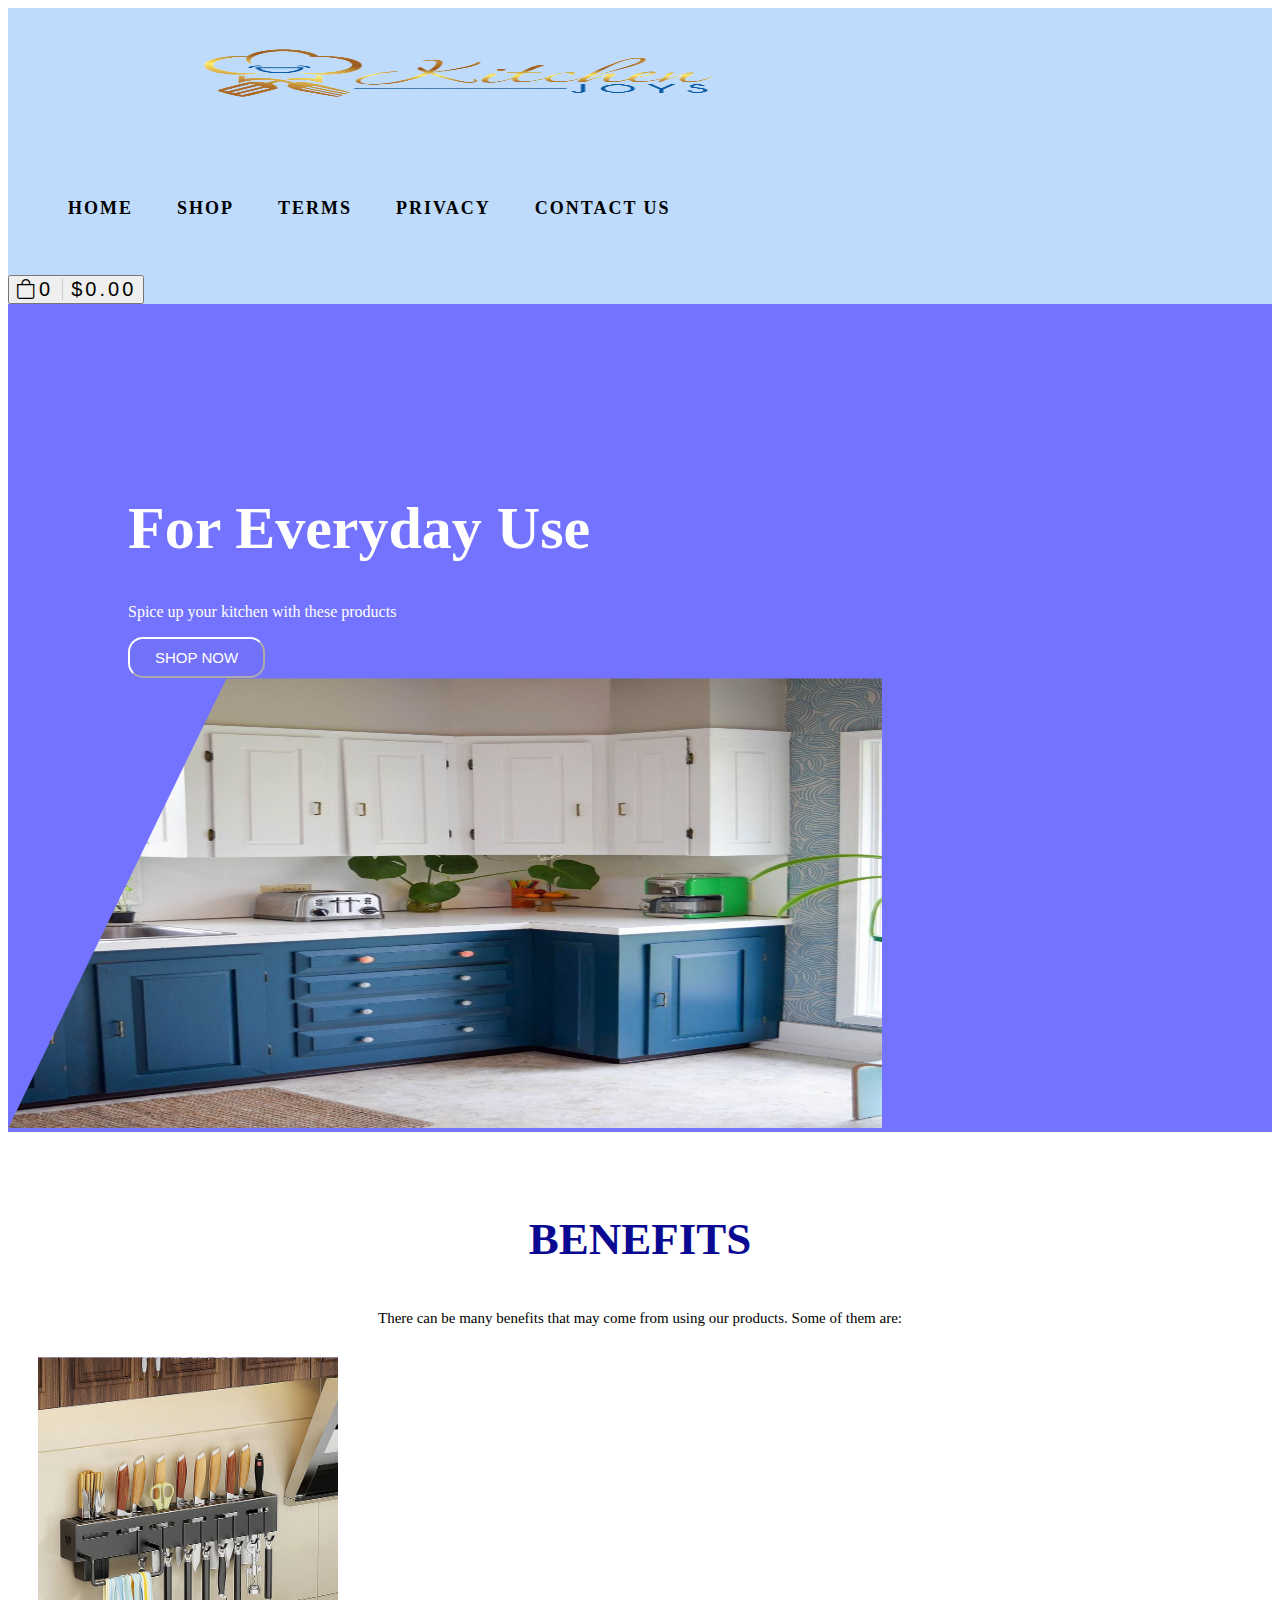
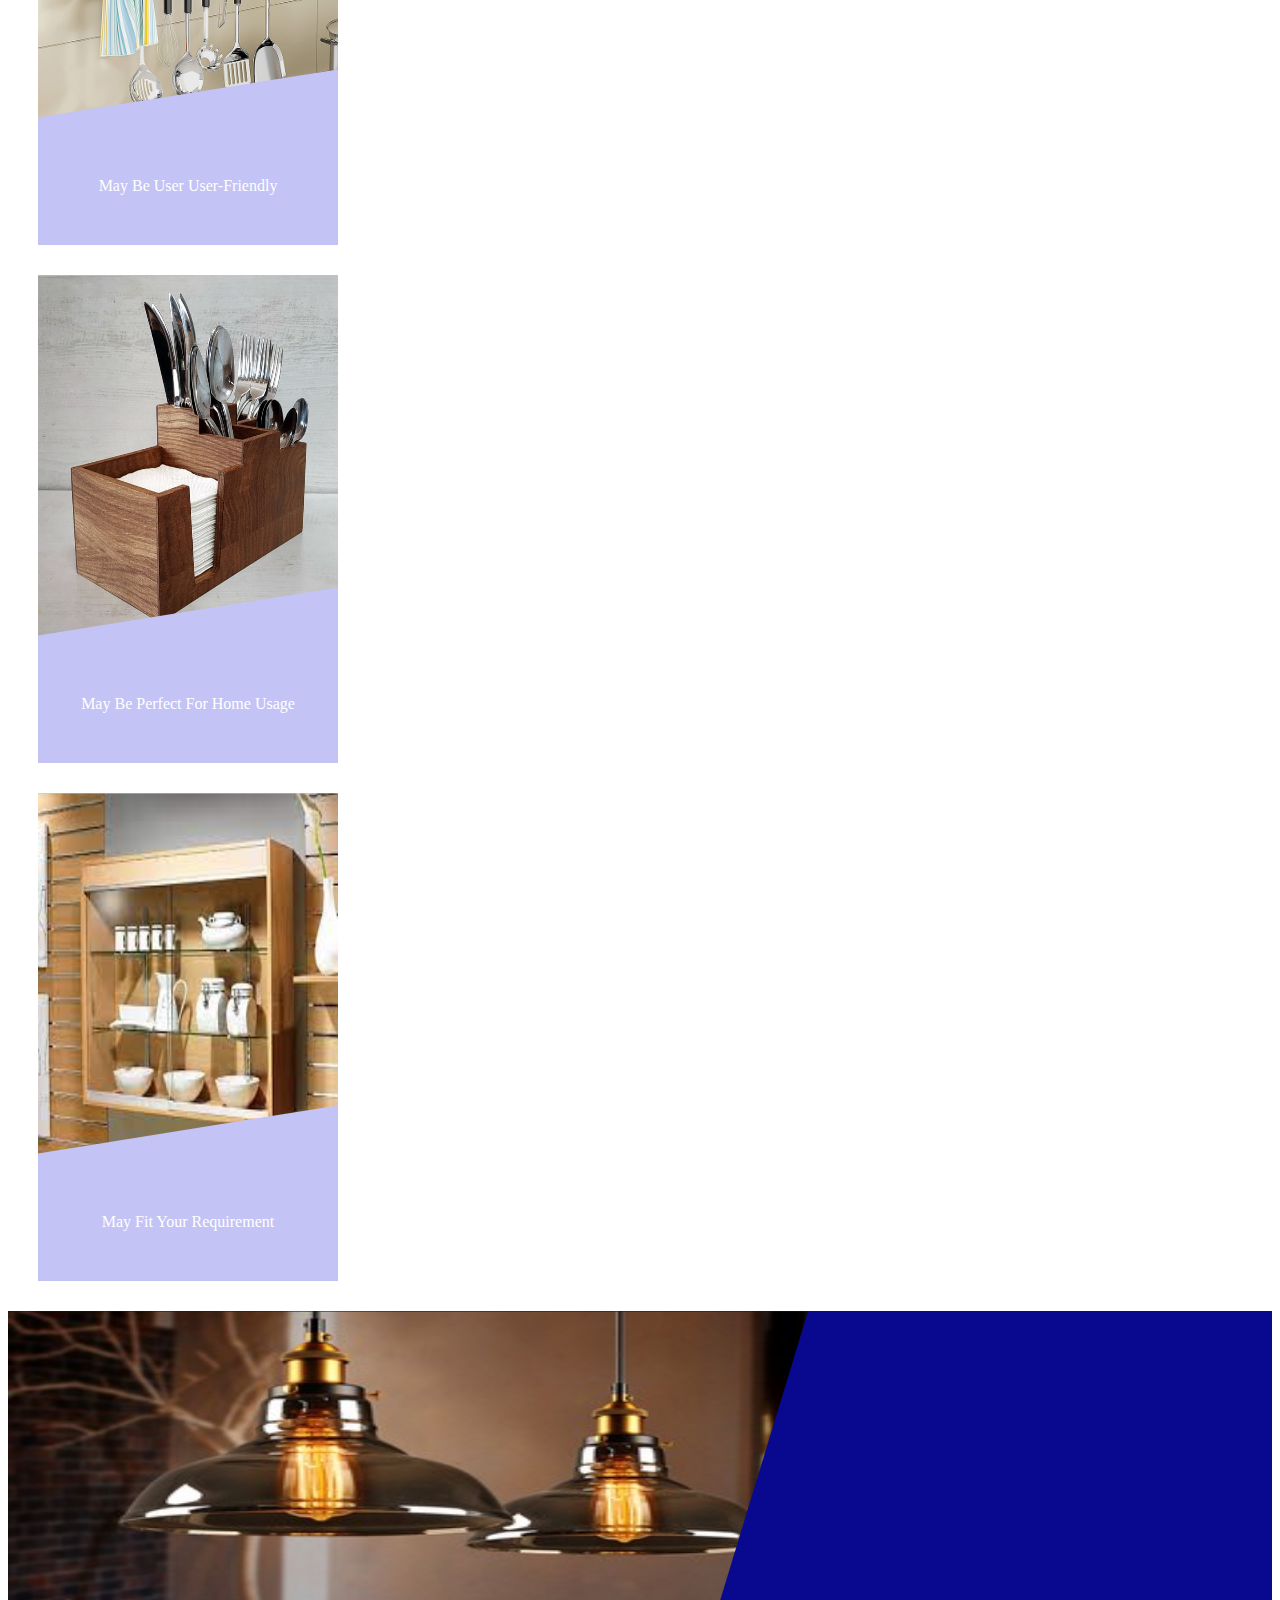
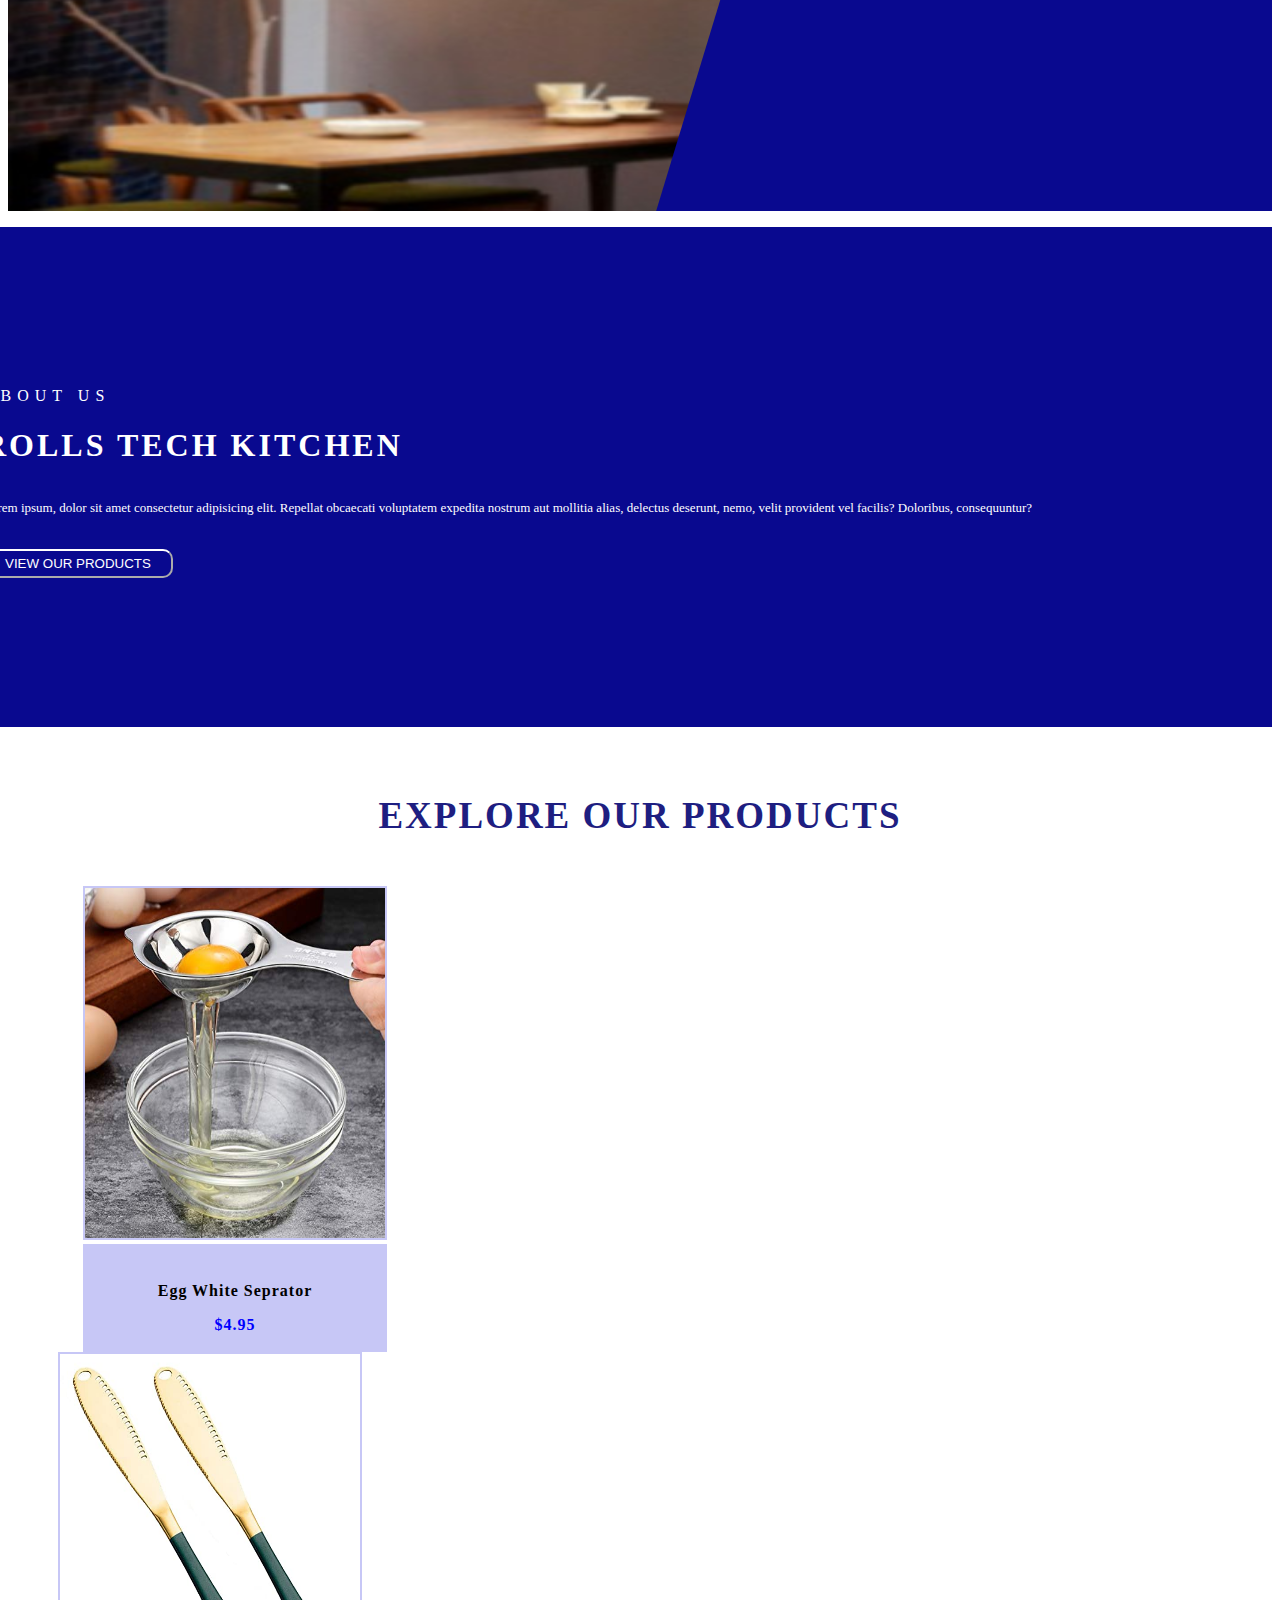
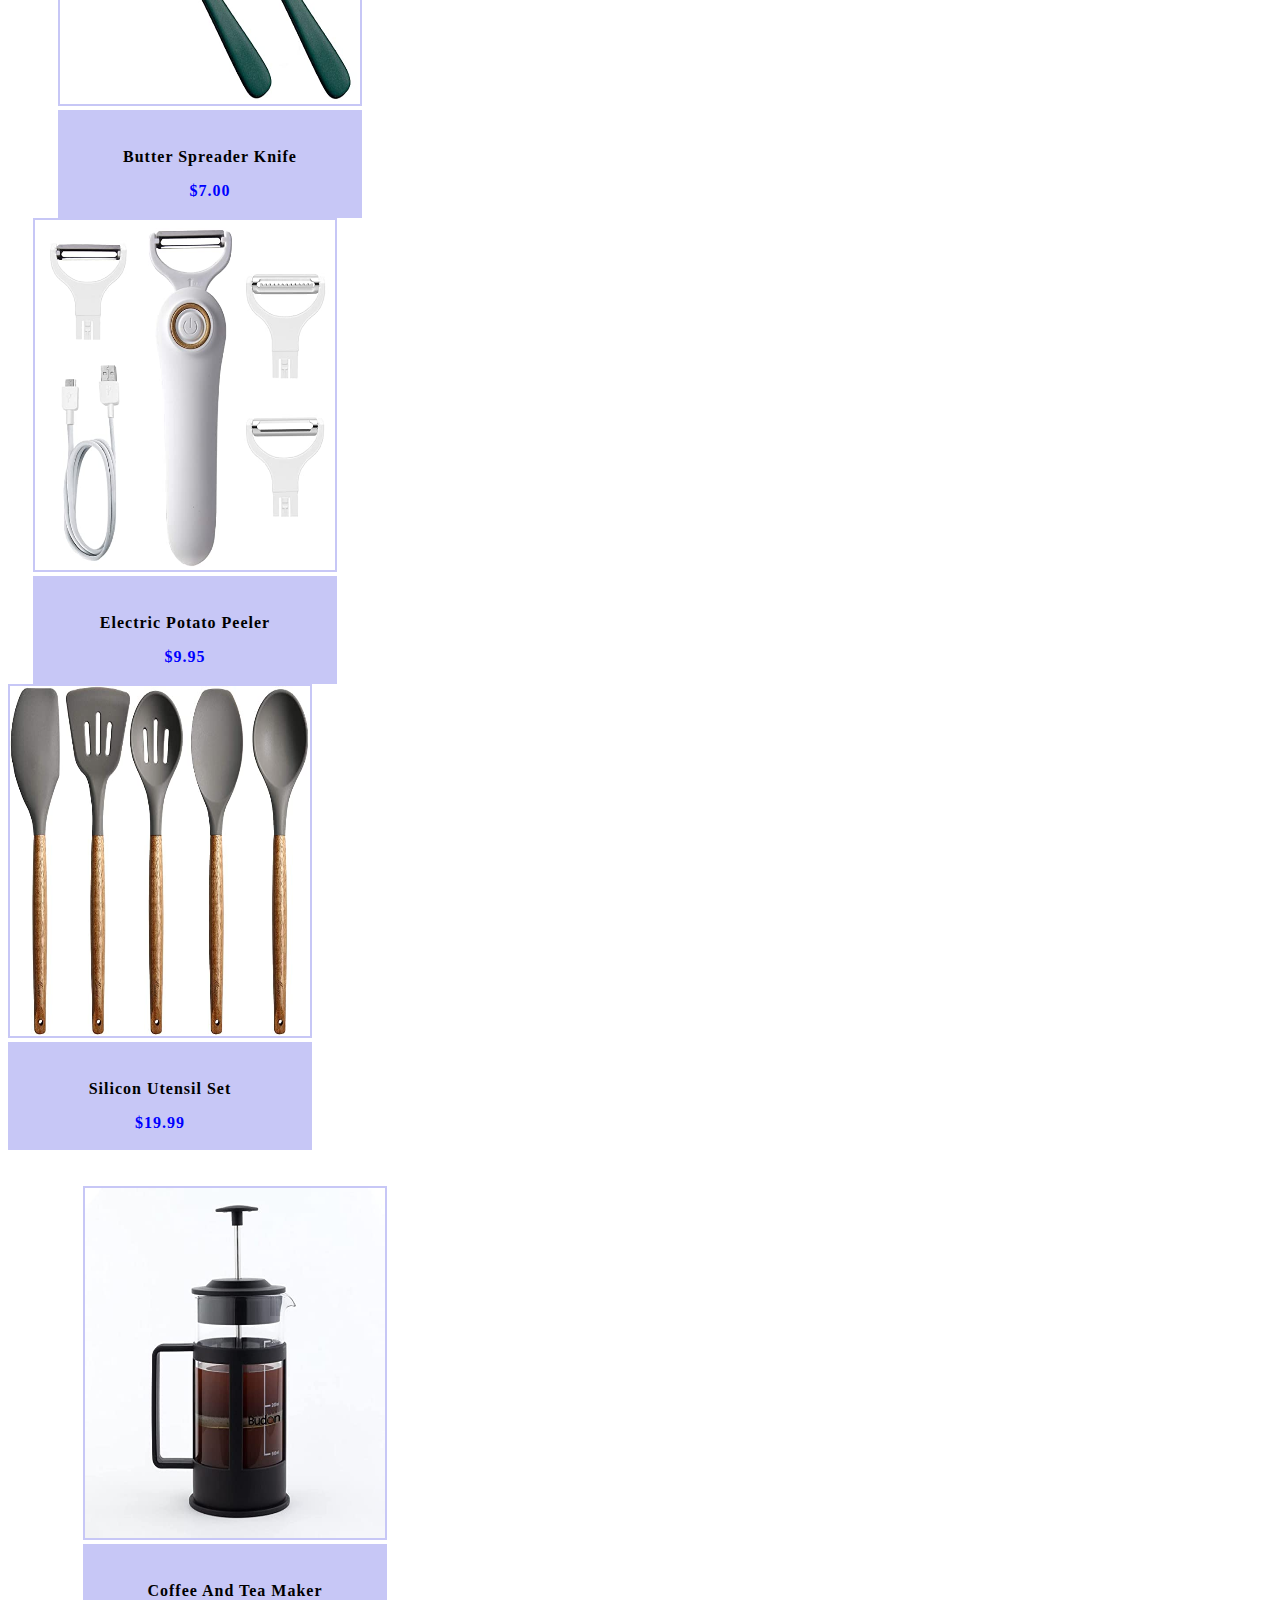
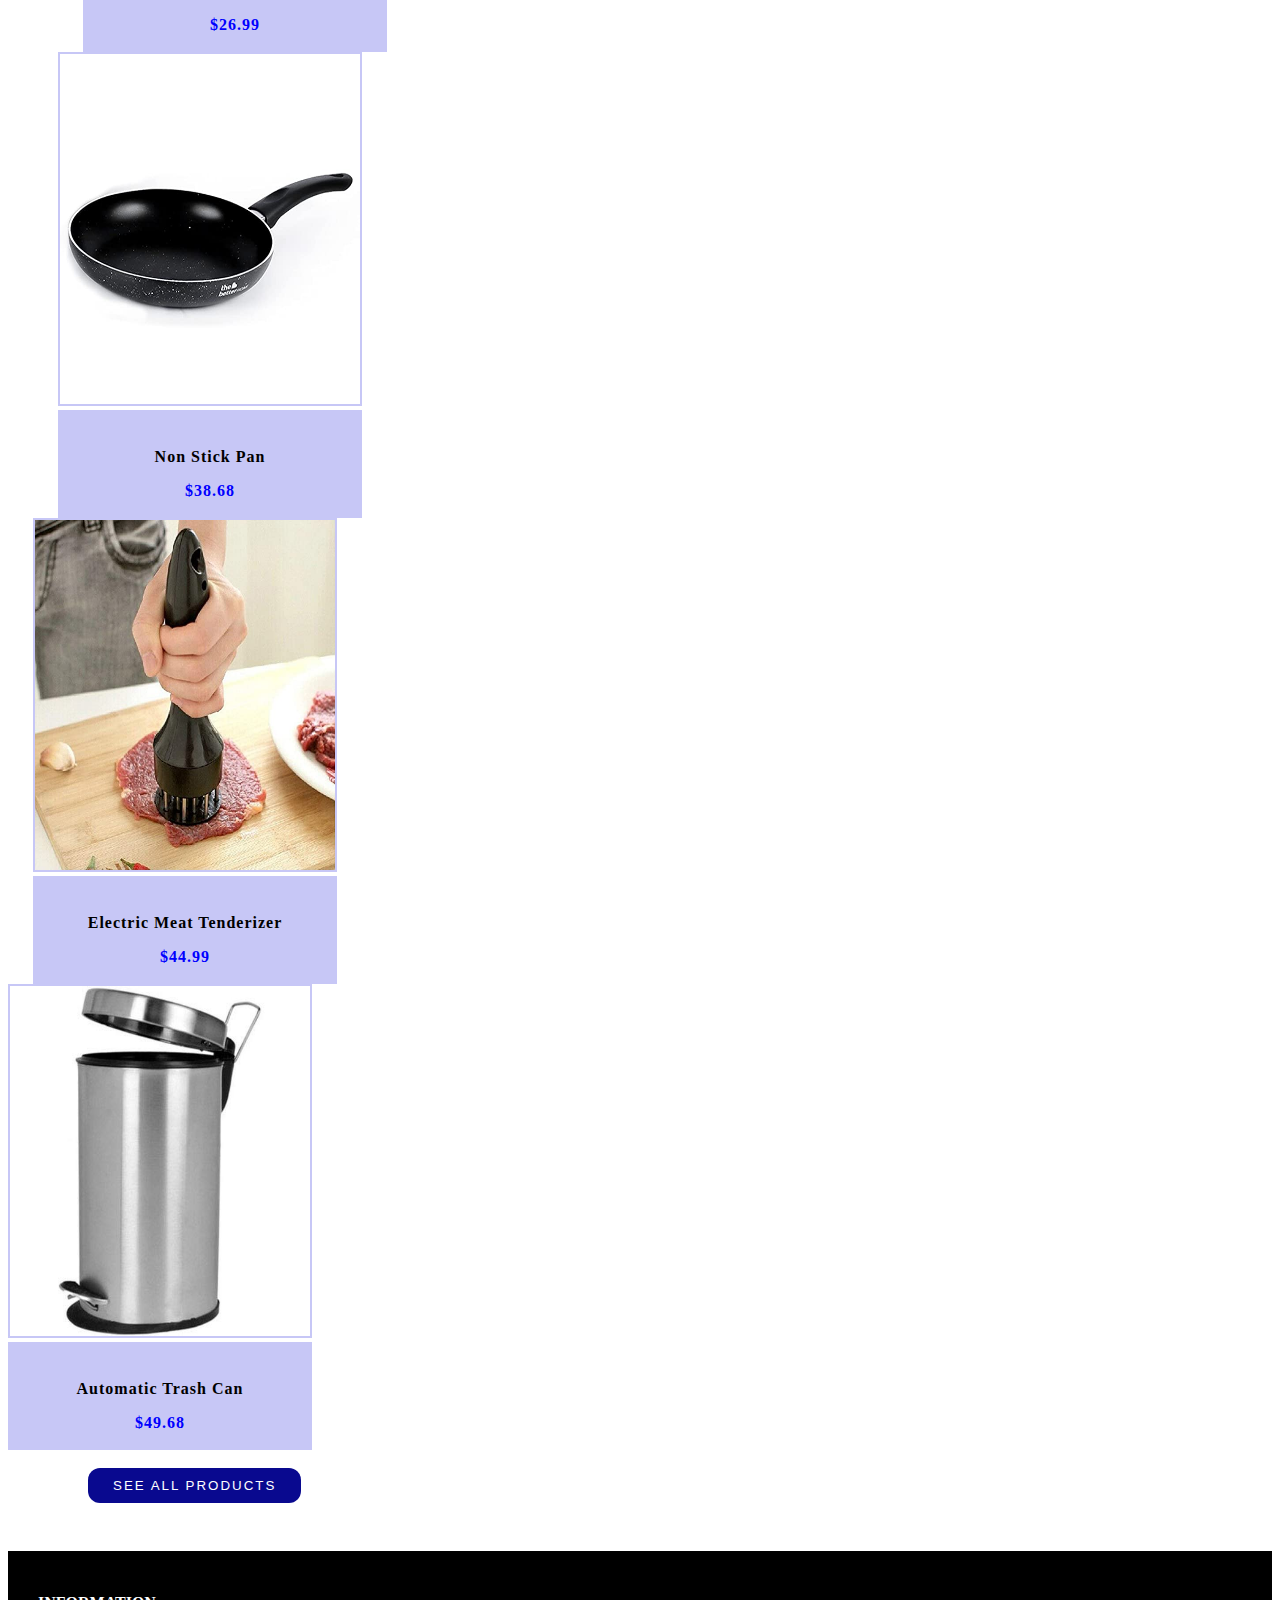
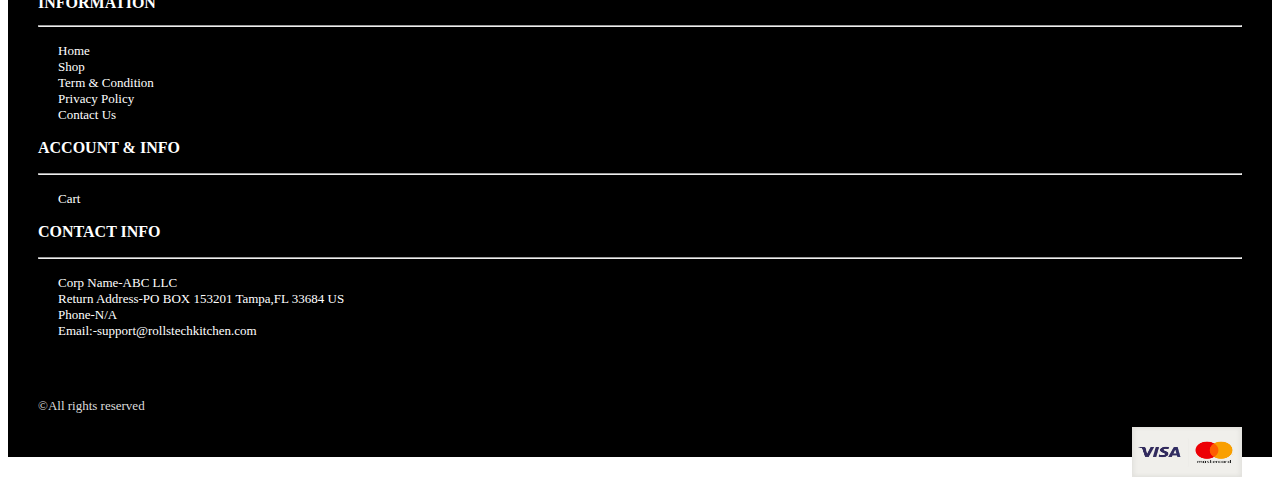
<file: Kitchen/kitchen/index.html>
<!DOCTYPE html>
<html lang="en">

<head>
    <meta charset="UTF-8">
    <meta http-equiv="X-UA-Compatible" content="IE=edge">
    <meta name="viewport" content="width=device-width, initial-scale=1.0">
    <link rel="stylesheet" href="css/style.css">
    <link href="https://cdn.jsdelivr.net/npm/bootstrap@5.0.2/dist/css/bootstrap.min.css" rel="stylesheet"
        integrity="sha384-EVSTQN3/azprG1Anm3QDgpJLIm9Nao0Yz1ztcQTwFspd3yD65VohhpuuCOmLASjC" crossorigin="anonymous">
    <script src="https://cdn.jsdelivr.net/npm/bootstrap@5.0.2/dist/js/bootstrap.bundle.min.js"
        integrity="sha384-MrcW6ZMFYlzcLA8Nl+NtUVF0sA7MsXsP1UyJoMp4YLEuNSfAP+JcXn/tWtIaxVXM"
        crossorigin="anonymous"></script>
    <link rel="stylesheet" href="https://cdn.jsdelivr.net/npm/bootstrap-icons@1.10.2/font/bootstrap-icons.css">
    <title>kitchen</title>
</head>

<body>
    <div class="container-fluid box1">
        <div class="row">
            <div class="col-lg-3 col-md-3 col-sm-12 col-12 ">
                <img src="img/logo.png" class="col-4 logo">
            </div>

            <div class="col-lg-6  col-md-6 ">
                <div class="navbar d-sm-none d-none d-md-none d-lg-block">
                    <ul>
                        <li><a href="#">HOME</a></li>
                        <li><a href="#">SHOP</a></li>
                        <li><a href="#">TERMS</a></li>
                        <li><a href="#">PRIVACY</a></li>
                        <li><a href="#">CONTACT US</a></li>
                    </ul>
                </div>
            </div>

            <div class="col-lg-3 col-xl-3 col-md-3 col-sm-12 col-12">
                <button class="btn btn-primary  btn">
                    <i class="bi bi-bag"></i>0 <span class="nv-btn"> &nbsp;$0.00</span>
                </button>

            </div>
        </div>
    </div>
<!-- firxt box -->
    <div class="container-fluid ">
        <div class="row">
            <div class="col-lg-5 col-md-12 col-sm-12 col-12 box2">
                <h1 class="text1">For Everyday Use</h1>
                <p class="text2">Spice up your kitchen with these products</p>
                <button class=" btn1">SHOP NOW </button>
            </div>
            <div class="col-lg-7 col-md-7 col-sm-7 col-7 box3">
                <img src="img/bg2.jpg" class="pic1">
            </div>
        </div>
    </div><br><br>
    <div class="col-lg-12 col-md-12 col-sm-12 col-12 ">
        <h3 class="text3">BENEFITS</h3>
        <p class="text4">There can be many benefits that may come from using our products. Some of them are:</p>
    </div>
<!-- 2nd box -->
    <div class="container">
        <div class="row">
            <div class="col-lg-4 col-md-12 col-sm-12 col-12">
                <div class="box5">
                    <img src="img/1.jpg" class=" col-12 pic2 ">
                    <p class="text5">May Be User User-Friendly</p>
                </div>
            </div>
            <div class="col-lg-4 col-md-12 col-sm-12 col-12">
                <div class="box5">
                <img src="img/2.jpg" class=" col-12 pic2 ">
                <p class="text5">May Be Perfect For Home Usage</p>
                </div>
            </div>
            <div class="col-lg-4 col-md-12 col-sm-12 col-12">
                <div class="box5">
                <img src="img/3.jpg" class=" col-12 pic2 ">
                <p class="text5">May Fit Your Requirement</p>
                </div>
            </div>
        </div>
    </div>

   
<!-- third box-->
    <div class="row">
        <div class="col-lg-7  col-7">
            <div class="box6">
                <img src="img/4.jpg" class="pic3">
            </div>
        </div>
        <div class="col-lg-5 col-md-12 col-sm-12 col-12 ">
            <div class="box7">
                <p class="text6">ABOUT US</p>
                <h1 class="text7">ROLLS TECH KITCHEN</h1>
                <p class="text8">Lorem ipsum, dolor sit amet consectetur adipisicing elit. Repellat obcaecati voluptatem
                    expedita nostrum aut mollitia alias, delectus deserunt, nemo, velit provident vel facilis?
                    Doloribus, consequuntur?</p>
                <button class=" btn2">VIEW OUR PRODUCTS </button>
            </div>
        </div>
    </div>
    <br><br>
    <div class="clg-lg-12 col-md-12 col-sm-12 col-12">
        <h2 class="text10">EXPLORE OUR PRODUCTS</h2>
    </div><br>
    <div class="row">
        <div class="col-lg-3 col-md-6 col-sm-12 col-12 ">
            <div class="item1">
                <img src="img/5.jpg" class="pic4">
                <div class="item5">
                    <p>Egg White Seprator</p>
                    <p class="text9">$4.95</p>
                </div>
            </div>
        </div>
        <div class="col-lg-3 col-md-6 col-sm-12 col-12 ">
            <div class="item2">
                <img src="img/6.jpg" class="pic4">
                <div class="item5">
                    <p>Butter Spreader Knife</p>
                    <p class="text9">$7.00</p>
                </div>
            </div>
        </div>
        <div class="col-lg-3 col-md-6 col-sm-12 col-12 ">
            <div class="item3">
                <img src="img/7.jpg" class="pic4">
                <div class="item5">
                    <p>Electric Potato Peeler</p>
                    <p class="text9">$9.95</p>
                </div>
            </div>
        </div>
        <div class="col-lg-3 col-md-6 col-sm-12 col-12 ">
            <div class="item4">
                <img src="img/8.jpg" class="pic4">
                <div class="item5">
                    <p>Silicon Utensil Set</p>
                    <p class="text9">$19.99</p>
                </div>
            </div>
        </div>
    </div><br><br>

    <div class="row">
        <div class="col-lg-3 col-md-6 col-sm-12 col-12 ">
            <div class="item1">
                <img src="img/9.jpg" class="pic4">
                <div class="item5">
                    <p>Coffee And Tea Maker</p>
                    <p class="text9">$26.99</p>
                </div>
            </div>
        </div>
        <div class="col-lg-3 col-md-6 col-sm-12 col-12 ">
            <div class="item2">
                <img src="img/10.jpg" class="pic4">
                <div class="item5">
                    <p>Non Stick Pan</p>
                    <p class="text9">$38.68</p>
                </div>
            </div>
        </div>
        <div class="col-lg-3 col-md-6 col-sm-12 col-12 ">
            <div class="item3">
                <img src="img/11.jpg" class="pic4">
                <div class="item5">
                    <p>Electric Meat Tenderizer</p>
                    <p class="text9">$44.99</p>
                </div>
            </div>
        </div>
        <div class="col-lg-3 col-md-6 col-sm-12 col-12 ">
            <div class="item4">
                <img src="img/13.jpg" class="pic4">
                <div class="item5">
                    <p>Automatic Trash Can</p>
                    <p class="text9">$49.68</p>
                </div>
            </div>
        </div>
    </div>
    <br>
    <button class="btn3">SEE ALL PRODUCTS</button>
    <br><br>

    <div class="footer">
        <div class="row">
            <div class="col-lg-4 col-md-12 col-sm-12 col-12 ">
                <h2 class="text11">INFORMATION</h2>
                <hr>

                <ul class="box8">
                    <li><a href="#" class="box9">Home</a></li>
                    <li><a href="#" class="box9">Shop</a></li>
                    <li><a href="#" class="box9">Term & Condition</a></li>
                    <li><a href="#" class="box9">Privacy Policy</a></li>
                    <li><a href="#" class="box9">Contact Us</a></li>
                </ul>

            </div>
            <div class="col-lg-4 col-md-12 col-sm-12 col-12 ">
                <h3 class="text11">ACCOUNT & INFO</h3>
                <hr>
                <ul class="box8">
                    <li><a href="#" class="box9">Cart</a></li>
                </ul>
            </div>
            <div class="col-lg-4 col-md-12 col-sm-12 col-12 ">
                <h3 class="text11">CONTACT INFO</h3>
                <hr>
                <ul class="box8">
                    <li><a href="#" class="box9">Corp Name-ABC LLC</a></li>
                    <li><a href="#" class="box9">Return Address-PO BOX 153201 Tampa,FL 33684 US</a></li>
                    <li><a href="#" class="box9">Phone-N/A</a></li>
                    <li><a href="#" class="box9">Email:-support@rollstechkitchen.com</a></li>
                </ul>
            </div>
            <div class=" col-lg-6 col-md-6 col-sm-12 col-12 box10">
                <p>&#169;All rights reserved</p>
             </div>
             <div class=" col-lg-6 col-md-6 col-sm-12 col-12 box11">
              <img src="img/12.jpg" class="pic5">
             </div>
        </div>
    </div>
</body>

</html>
</file>
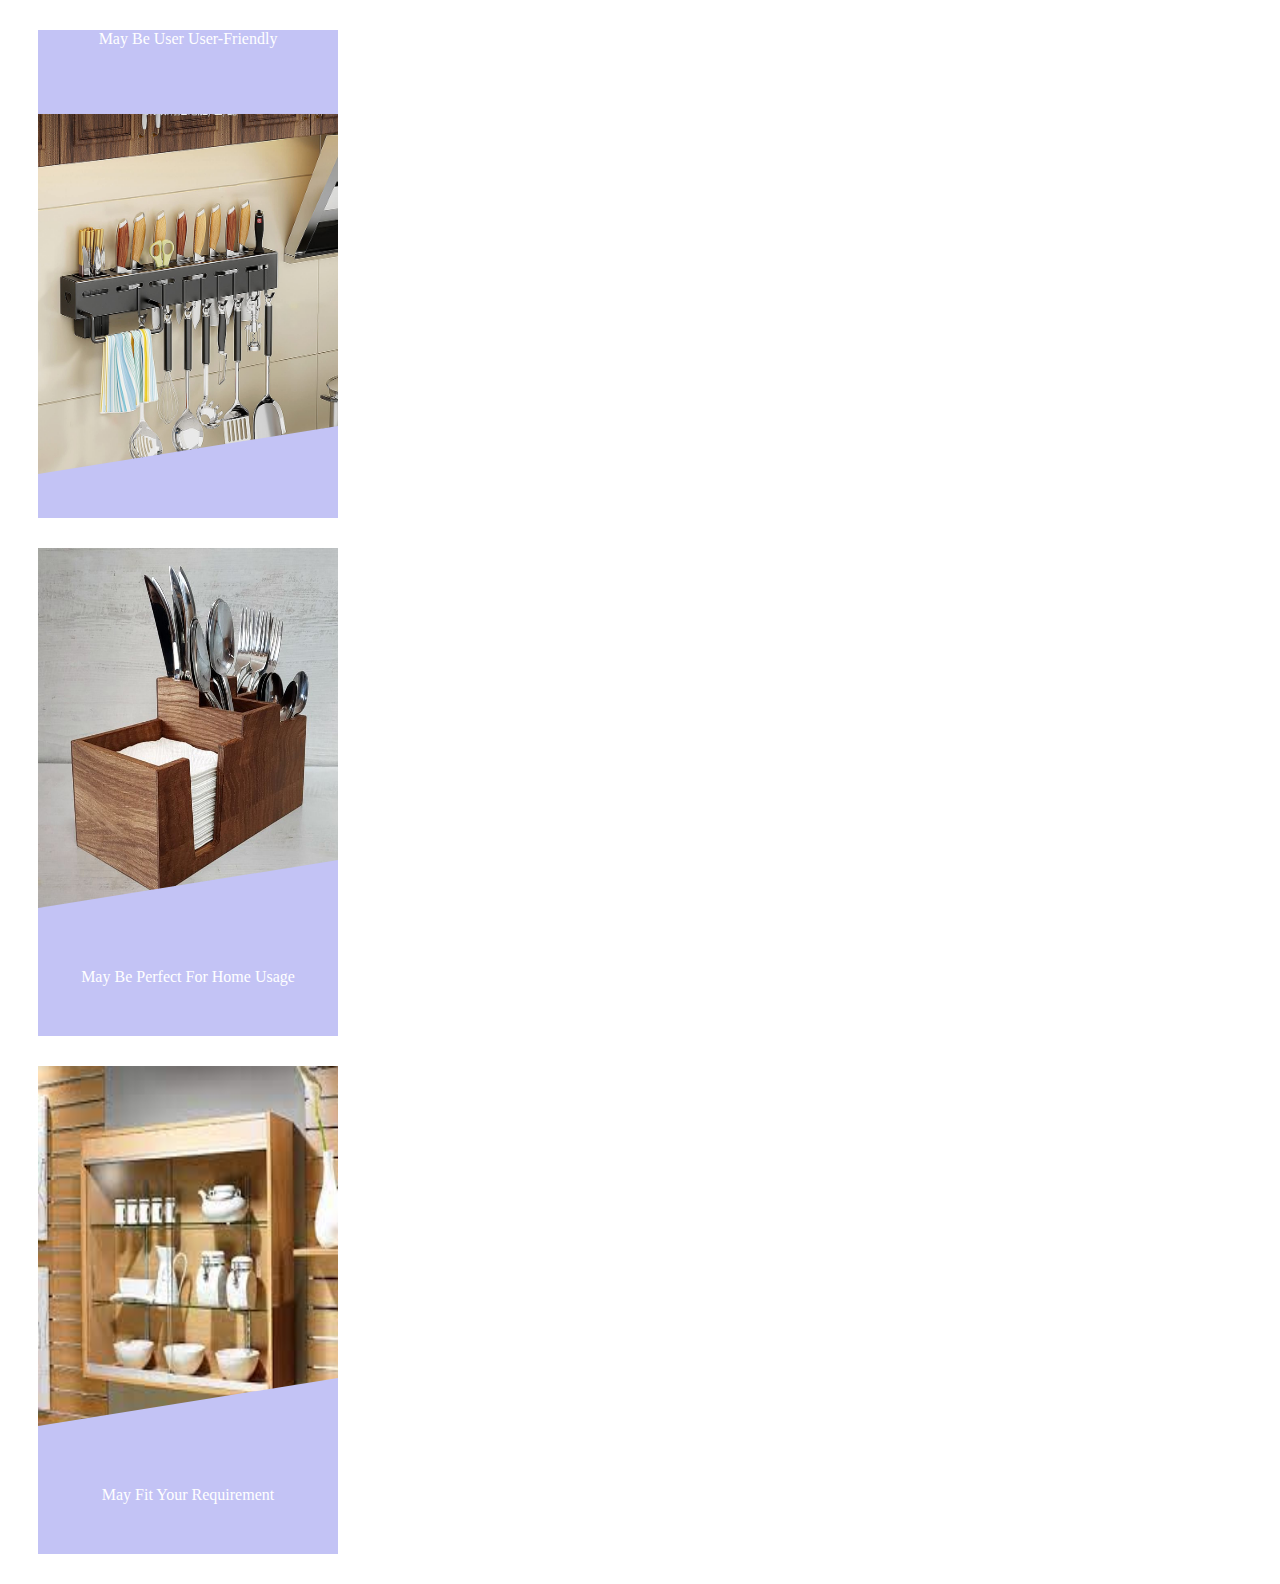
<file: Kitchen/kitchen/b1.html>
<!DOCTYPE html>
<html lang="en">

<head>
    <meta charset="UTF-8">
    <meta http-equiv="X-UA-Compatible" content="IE=edge">
    <meta name="viewport" content="width=device-width, initial-scale=1.0">
    <link href="https://cdn.jsdelivr.net/npm/bootstrap@5.0.2/dist/css/bootstrap.min.css" rel="stylesheet"
        integrity="sha384-EVSTQN3/azprG1Anm3QDgpJLIm9Nao0Yz1ztcQTwFspd3yD65VohhpuuCOmLASjC" crossorigin="anonymous">
    <script src="https://cdn.jsdelivr.net/npm/bootstrap@5.0.2/dist/js/bootstrap.bundle.min.js"
        integrity="sha384-MrcW6ZMFYlzcLA8Nl+NtUVF0sA7MsXsP1UyJoMp4YLEuNSfAP+JcXn/tWtIaxVXM"
        crossorigin="anonymous"></script>
    <link rel="stylesheet" href="https://cdn.jsdelivr.net/npm/bootstrap-icons@1.10.2/font/bootstrap-icons.css">
    <style>
        .pic2 {
            height: 400px;
            width: 300px;
            clip-path: polygon(0 0, 100% 0, 100% 78%, 0 90%);
        }

        .box5 {
            background-color: rgb(195, 195, 245);
            width: 300px;
            margin: 30px;
        }

        .text1 {
            text-align: center;
            color: white;
            padding-bottom: 50px;
        }

       

        @media screen and (max-width:575px) {
            .box5 {
                margin-left: 30px;
                margin-right: 50px;
            }
        }
    </style>
    <title>Document</title>


</head>

<body>
    <div class="container">
        <div class="row">
            <div class="col-lg-4 col-md-12 col-sm-12 col-12">
                <div class="box5">
                    <p class="text1">May Be User User-Friendly</p>
                    <img src="img/1.jpg" class=" col-12 pic2 ">
                </div>
            </div>
            <div class="col-lg-4 col-md-12 col-sm-12 col-12">
                <div class="box5">
                    <img src="img/2.jpg" class=" col-12 pic2 ">
                    <p class="text1">May Be Perfect For Home Usage</p>
                </div>
            </div>
            <div class="col-lg-4 col-md-12 col-sm-12 col-12">
                <div class="box5">
                    <img src="img/3.jpg" class=" col-12 pic2 ">
                    <p class="text1">May Fit Your Requirement</p>
                </div>
            </div>
        </div>
    </div>



</body>

</html>
</file>
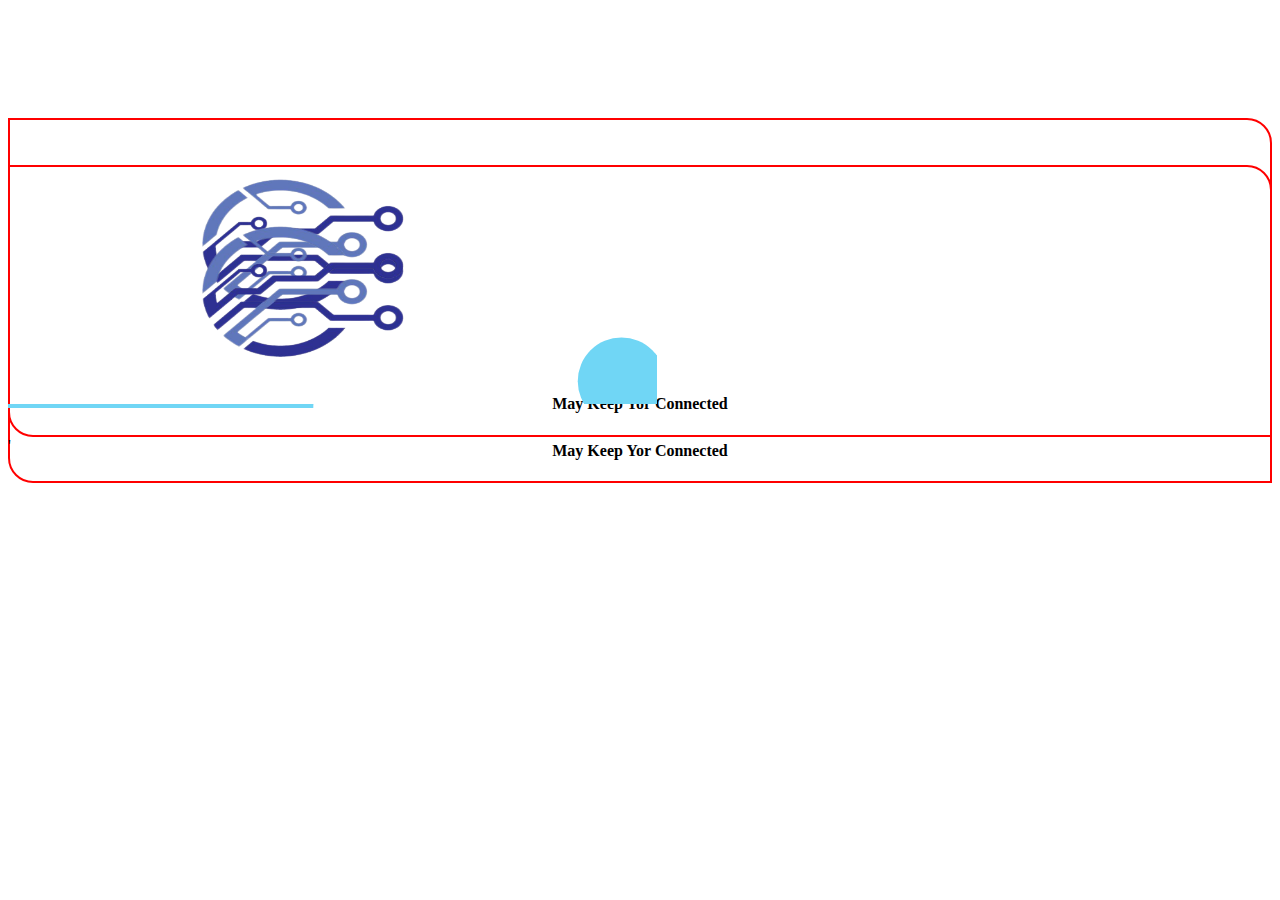
<file: Kitchen/kitchen/b2.html>
<!DOCTYPE html>
<html lang="en">

<head>
    <meta charset="UTF-8">
    <meta http-equiv="X-UA-Compatible" content="IE=edge">
    <meta name="viewport" content="width=device-width, initial-scale=1.0">
    <link href="https://cdn.jsdelivr.net/npm/bootstrap@5.0.2/dist/css/bootstrap.min.css" rel="stylesheet"
        integrity="sha384-EVSTQN3/azprG1Anm3QDgpJLIm9Nao0Yz1ztcQTwFspd3yD65VohhpuuCOmLASjC" crossorigin="anonymous">
    <script src="https://cdn.jsdelivr.net/npm/bootstrap@5.0.2/dist/js/bootstrap.bundle.min.js"
        integrity="sha384-MrcW6ZMFYlzcLA8Nl+NtUVF0sA7MsXsP1UyJoMp4YLEuNSfAP+JcXn/tWtIaxVXM"
        crossorigin="anonymous"></script>
    <link rel="stylesheet" href="https://cdn.jsdelivr.net/npm/bootstrap-icons@1.10.2/font/bootstrap-icons.css">
    <style>
         .box1 {
            border: 2px solid red;
            border-radius: 0px 25px;
           margin-top: -290px;
        }
        .pic1{
    height: 250px;
    width: 400px;
    padding-left: 70px;
}
.item1{
    border: 2px solid rgb(112, 214, 245);
    height: 250px;
    width: 250px;
    clip-path: circle(17.2% at 86% 91%);
    background-color: rgb(112, 214, 245);
  margin-left: 395px;
  margin-top: 150px;
}
.item2{
    border: 2px solid rgb(112, 214, 245);
    /* height: 250px;
    width: 250px; */
    clip-path: circle(17.2% at 12% 10%);
    /* margin-left: 395px;
  margin-top: 150px; */
}
  </style>
    <title>Document</title>


</head>

<body>
<div class="item1">
</div>
<div class="item2">
</div>


<div class="container">

<div class="row">
        <div class="col-lg-5 col-md-12 col-xs-12 col-12 ">
            <div class="box1">
                <img src="img/11.png" class="col-12 pic1" >
                <h4 style="text-align:center;">May Keep Yor Connected</h4>
            </div>
        </div>'
        <div class="col-lg-5 col-md-12 col-xs-12 col-12  ">
            <div class="box1">
                <img src="img/11.png"class="col-12 pic1">
                <h4 style="text-align:center;">May Keep Yor Connected</h4>
            </div>
        </div>
    </div>
</div>
</body>

</html>
</file>
<file: Kitchen/kitchen/css/style.css>
/* navbar */
.box1 {
    background-color: rgb(190, 219, 252);
}

/* navbar */
.logo {
    height: 130px;
    width: 700px;
    margin-left: 100px;

}

/* navbar */
.navbar {
    text-decoration: none;

}

/* navbar */
.navbar li {
    text-decoration: none;
    display: inline-block;
    text-align: center;
    letter-spacing: 2px;
    font-size: 18px;
    margin-top: 40px;
}

/* navbar */
.navbar li a {
    text-decoration: none;
    padding: 20px 20px;
    color: black;
    font-weight: 600;
}

/* navbar */
.navbar li :hover {
    background-color: rgb(184, 215, 218);
    border-radius: 20px;
}

/* navbar */
.nv-btn {
    border-left: solid 1px #ccc;

}

.button1 {
    text-align: center;

}

/* navbar */
.btn {
    letter-spacing: 3px;
    font-size: 20px;
    margin-top: 40px;
}

/* first box */
.box2 {
    background-color: rgba(0, 0, 255, 0.549);
    color: white;
    padding-top: 150px;
}

/* first box */
.text1 {
    padding-left: 120px;
    font-weight: bolder;
    letter-spacing: 2;
    font-size: 60px;
}

/* first box */
.text2 {
    letter-spacing: 2;
    padding-left: 120px;
}

/* first box */
.btn1 {
    background-color: rgba(112, 112, 245, 0.549);
    border-radius: 15px;
    border-color: white;
    color: white;
    letter-spacing: 2;
    padding: 10px 25px;
    font-size: 15px;
    margin-left: 120px;
    text-align: center;
}

/* first box */
.box3 {
    background-color: rgba(0, 0, 255, 0.549);
}

/* first box */
.pic1 {

    height: 450px;
    width: 874px;
    margin-left: -0px;
    clip-path: polygon(25% 0, 100% 0, 100% 100%, 0% 100%);
}

/* first box */
.text3 {
    color: rgb(9, 9, 145);
    text-align: center;
    font-weight: bolder;
    font-size: 45px;
    letter-spacing: 3;
}

/* first box */
.text4 {
    text-align: center;
    letter-spacing: 2;
    font-size: 15px;
}

.box4 {
    height: 300px;
    padding: 10px;

}

/* second box */
.box5 {
    background-color: rgb(195, 195, 245);
    width: 300px;
    margin: 30px;
}

/* second box */
.text5 {
    text-align: center;
    color: white;
    padding-bottom: 50px;
}

/* second box */
.pic2 {
    height: 400px;
    width: 300px;
    clip-path: polygon(0 0, 100% 0, 100% 78%, 0 90%);
}

.pic6 {

    height: 400px;
    width: 350px;
    align-items: center;
}

.pic7 {

    height: 400px;
    width: 350px;
    align-items: center;
}
/* third box */
.box6 {
    background-color: rgb(9, 9, 143);
    height: 500px;
}
/* third box */
.pic3 {
    height: 500px;
    width: 800px;
    clip-path: polygon(0 0, 100% 0, 81% 100%, 0% 100%);
}
/* third box */
.box7 {
    height: 500px;
    background-color: rgb(9, 9, 143);
    color: white;
    margin-left: -25px;
}

/* third box */
.text6 {
    padding-top: 160px;
    letter-spacing: 6px;
}

/* third box */
.text7 {
    letter-spacing: 3px;
    font-weight: bolder;
}

/* third box */
.text8 {
    font-size: 13px;
    padding-right: 20px;
    padding-top: 15px;
}

/* third box */
.text10 {
    color: rgb(30, 30, 129);
    text-align: center;
    font-weight: bolder;
    letter-spacing: 2px;
    font-size: 37px;
}

/* third box */
.btn2 {
    margin-top: 20px;
    background-color: rgb(9, 9, 143);
    color: white;
    border-radius: 10px;
    padding: 5px 20px;
    border-color: white;

}

.item1 {
    padding-left: 75px;
}

.pic4 {
    width: 300px;
    height: 350px;
    border: 2px solid rgb(199, 199, 246);
}

.item5 {
    background-color: rgb(199, 199, 246);
    border: 2px solid rgb(199, 199, 246);
    width: 300px;
    text-align: center;
    letter-spacing: 1px;
    font-weight: bolder;
    padding-top: 20px;
}

.text9 {
    color: blue;
}

.item2 {
    padding-left: 50px;
}

.item3 {
    padding-left: 25px;
}

.btn3 {
    background-color: rgb(9, 9, 143);
    border-radius: 12px;
    color: white;
    padding: 10px 25px;
    border: none;
    letter-spacing: 2px;
    margin-left: 80px;
}

.footer {
    margin-top: 30px;
    background-color: black;
    color: white;
    padding: 30px;
}

.text11 {
    font-size: medium;
}

.box8 li {
    list-style-type: none;
    font-size: small;
    margin-left: -20px;
}

.box9 {
    text-decoration: none;
    color: white;
}

.box10 {
    padding-top: 30px;
    font-size: small;
    color: gainsboro;
}

.pic5 {
    height: 50px;
    width: 110px;
    float: right;
}


 @media screen and (max-width:575px) {
.btn {
    margin-top: -40px;
   margin-left: 100px;
}
 
    .box2{
text-align: left;
padding-top: 60px;
padding-bottom: 60px;
  }
    .text1 {
        margin: 0px;
        padding-left: 18px;
        padding-top: 0px;
        font-size: 30px;
    }

    .text2 {
        margin: 0px;
        padding-left: 18px;
        font-size: 15px;
        margin-top: 10px;
    }

    .btn1 {
        padding: 8px 15px;
        font-size: 12px;
        margin-left: 0px;
        margin-top: 25px;
        margin-left: 18px;
        color: white;
    }

    .text4{
        font-size: small;
        text-align: left;
        padding: 20px;
    }
.pic1{
    display: none!important;
}
 .box5 {
        margin-left: 10px;
        margin-right: 0px;
    }
    .pic3{
display: none;
    }
    .box6{
        display: none;
        margin-right:0px;   
    }
.box7{
 margin: 0px;
 padding: 0px;
}
.text6{
    padding-left: 20px;
}
.text7{
    padding-left: 20px;
    font-size:25px;
}
.text8{
    padding-left: 20px;  
}
.btn2{
    margin-left: 60px;    
}
.text10{
    text-align: center;
}
.item1{
    padding-left: 17px;
}
.item2{
    margin-top: 30px;
    padding-left: 17px;
}
.item3{
    margin-top: 30px;
    padding-left: 17px;
}
.item4{
    margin-top: 30px;
    padding-left: 17px;
}
.pic5{
    float: left;
}
.box9{
    margin-left: -30px;
}

}

/* tablet view */
@media (min-width:768px) and (max-width:991.98px){
    .bo3{
        display: none;
    }
    .pic1{
        display:none;
    }
    .box2{
        padding-bottom: 50px;
}
.btn1{
    font-size: 20px;
}
.box5{
margin-left: 150px;
width: 400px;
height: 550px;
}
.box6{
    display: none;
}
.pic3{
    display: none;
}
.text6{
    text-align: center;
}
.text7{
    text-align: center;
}
.text8{
    text-align: left;
    margin: 0px;
    padding:0px;
}
}
</file>
